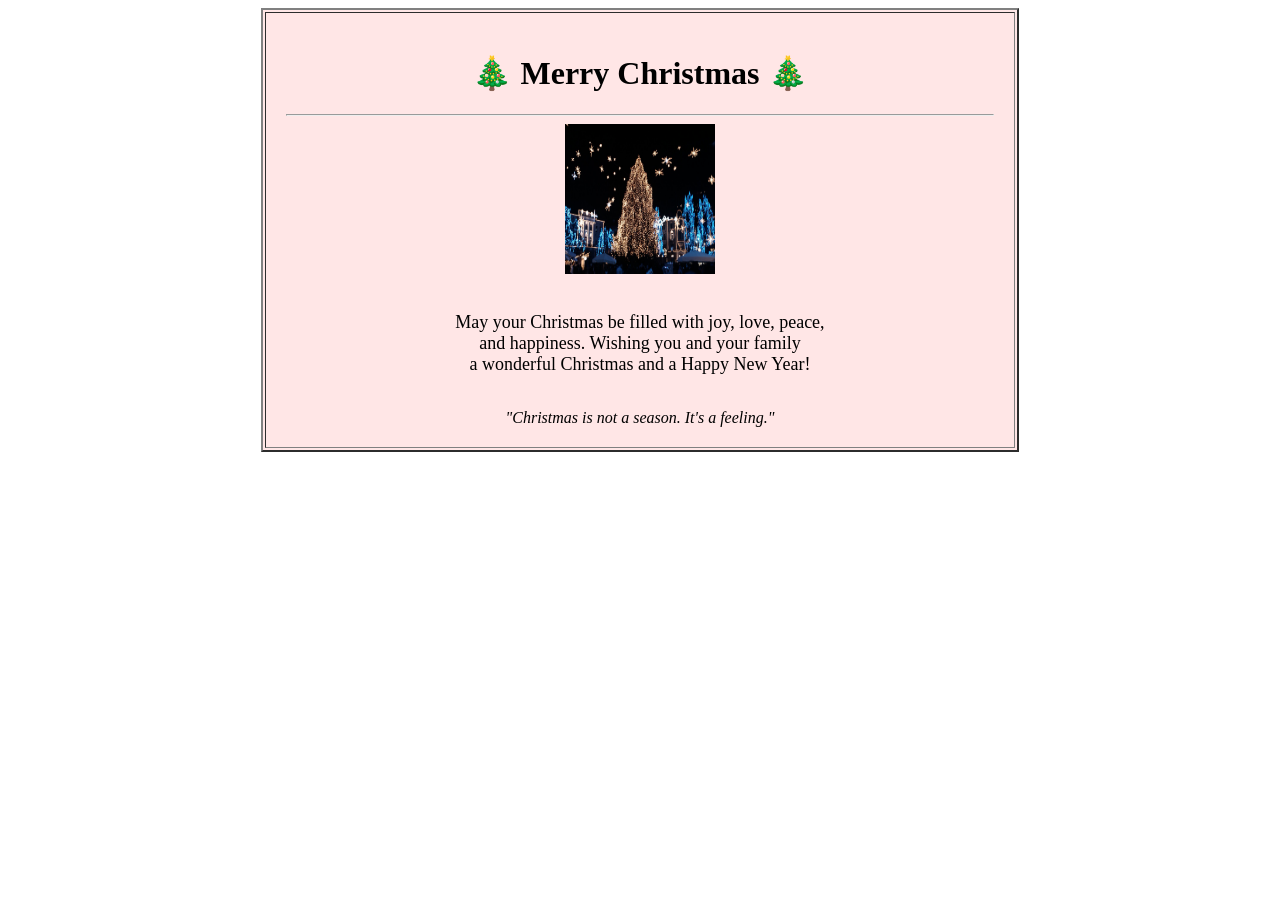
<file: christmas/christmas.html>
<!DOCTYPE html>
<html>
<head>
    <title>Christmas Greeting Card</title>
</head>
<body>

<table border="2" width="60%" align="center" cellpadding="20" bgcolor="#ffe6e6">
<tr>
<td align="center">

    <h1>🎄 Merry Christmas 🎄</h1>

    <hr>

    <img src="christmastree.jpg" width="150" height="150" alt="Christmas Tree">

    <br><br>

    <p>
        <font size="4">
            May your Christmas be filled with joy, love, peace,<br>
            and happiness. Wishing you and your family<br>
            a wonderful Christmas and a Happy New Year!
        </font>
    </p>

    <br>

    <i>"Christmas is not a season. It's a feeling."</i>

</td>
</tr>
</table>

</body>
</html>
</file>
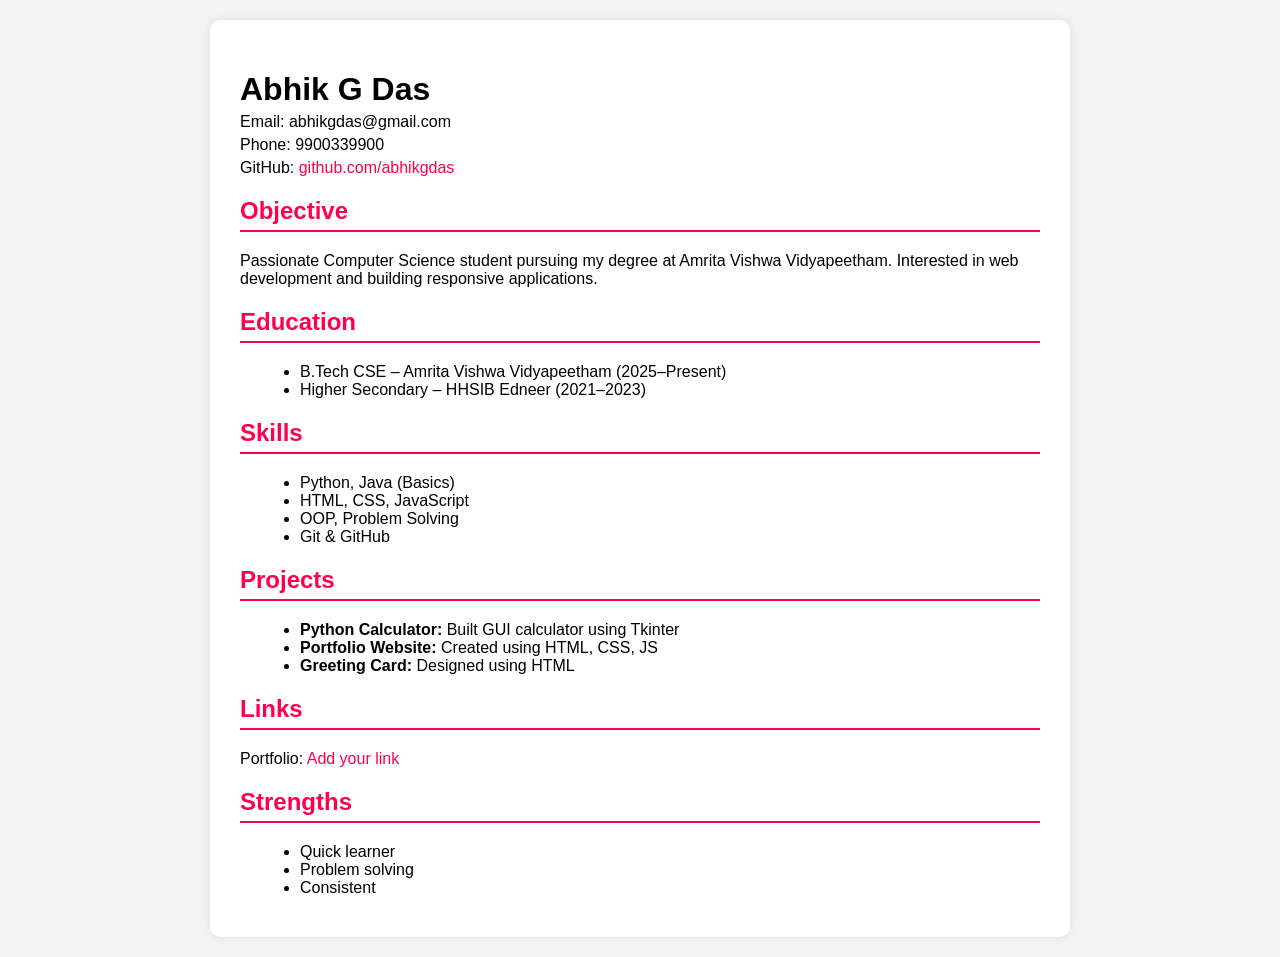
<file: cv/cv.html>
<!DOCTYPE html>
<html lang="en">
<head>
    <meta charset="UTF-8">
    <meta name="viewport" content="width=device-width, initial-scale=1.0">
    <title>Abhik CV</title>

    <style>
        body{
            font-family: Arial, sans-serif;
            background:#f4f4f4;
            margin:0;
            padding:20px;
        }

        .cv{
            max-width:800px;
            background:#fff;
            margin:auto;
            padding:30px;
            border-radius:10px;
            box-shadow:0 0 10px rgba(0,0,0,0.1);
        }

        h1{
            margin-bottom:5px;
        }

        h2{
            color:#ff004f;
            margin-top:20px;
            border-bottom:2px solid #ff004f;
            padding-bottom:5px;
        }

        p{
            margin:5px 0;
        }

        ul{
            margin:5px 0 10px 20px;
        }

        a{
            color:#ff004f;
            text-decoration:none;
        }
    </style>
</head>

<body>

<div class="cv">

    <h1>Abhik G Das</h1>
    <p>Email: abhikgdas@gmail.com</p>
    <p>Phone: 9900339900</p>
    <p>
        GitHub: <a href="https://github.com/Abhikgdas" target="_blank">github.com/abhikgdas</a>
    </p>

    <h2>Objective</h2>
    <p>
        Passionate Computer Science student pursuing my degree at Amrita Vishwa Vidyapeetham.
        Interested in web development and building responsive applications.
    </p>

    <h2>Education</h2>
    <ul>
        <li>B.Tech CSE – Amrita Vishwa Vidyapeetham (2025–Present)</li>
        <li>Higher Secondary – HHSIB Edneer (2021–2023)</li>
    </ul>

    <h2>Skills</h2>
    <ul>
        <li>Python, Java (Basics)</li>
        <li>HTML, CSS, JavaScript</li>
        <li>OOP, Problem Solving</li>
        <li>Git & GitHub</li>
    </ul>

    <h2>Projects</h2>
    <ul>
        <li><b>Python Calculator:</b> Built GUI calculator using Tkinter</li>
        <li><b>Portfolio Website:</b> Created using HTML, CSS, JS</li>
        <li><b>Greeting Card:</b> Designed using HTML</li>
    </ul>

    <h2>Links</h2>
    <p>
        Portfolio: <a href="https://Abhikgdas.github.io/portfolio-website" target="_blank">Add your link</a>
    </p>

    <h2>Strengths</h2>
    <ul>
        <li>Quick learner</li>
        <li>Problem solving</li>
        <li>Consistent</li>
    </ul>

</div>

</body>
</html>
</file>
